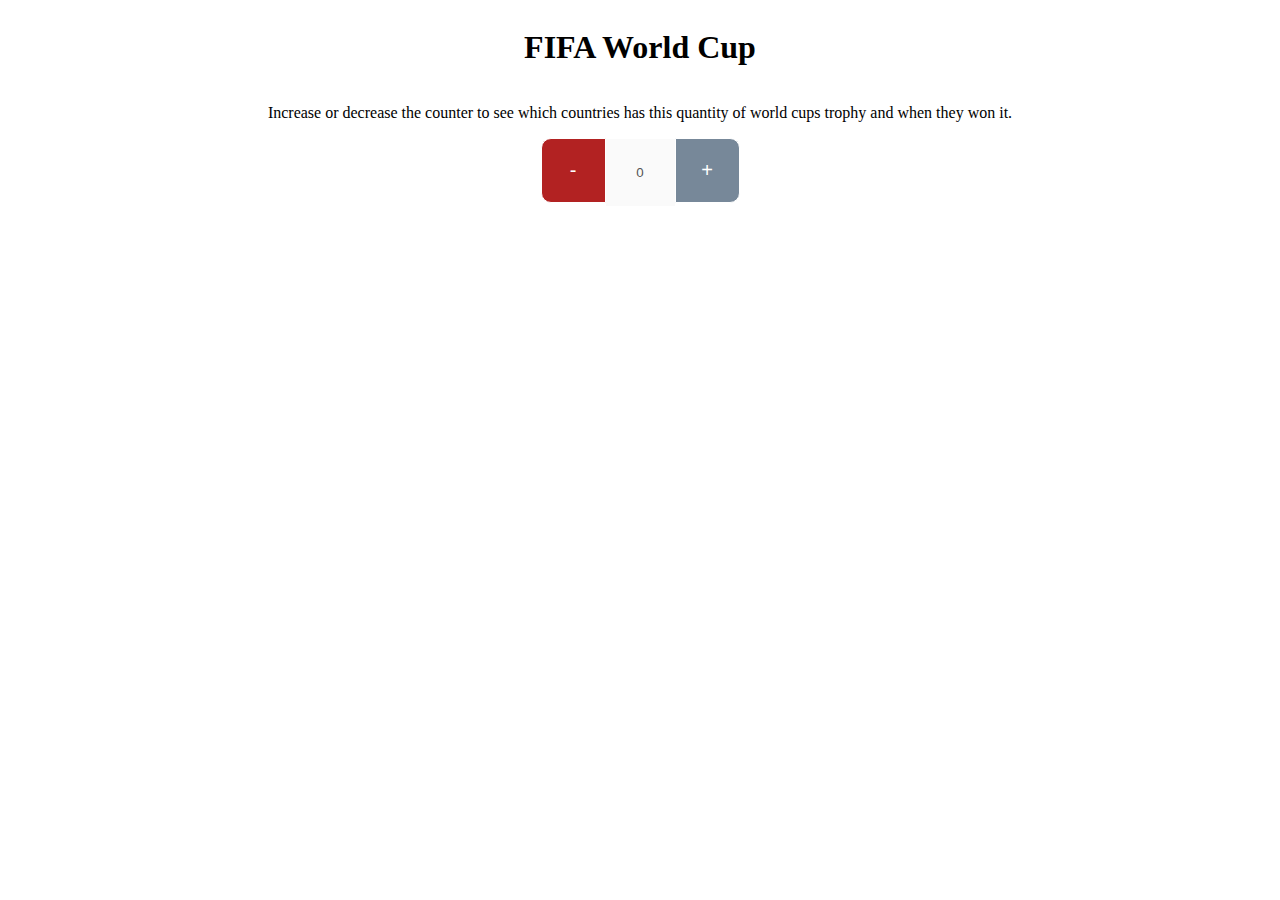
<file: domjs/index.html>
<!DOCTYPE html>
<html>
  <head>
    <title>Fifa World Cup</title>
    <script src="world_cup.js" defer></script>
    <script src="style.js" defer></script>
  </head>
  <body id="body"></body>
</html>
</file>
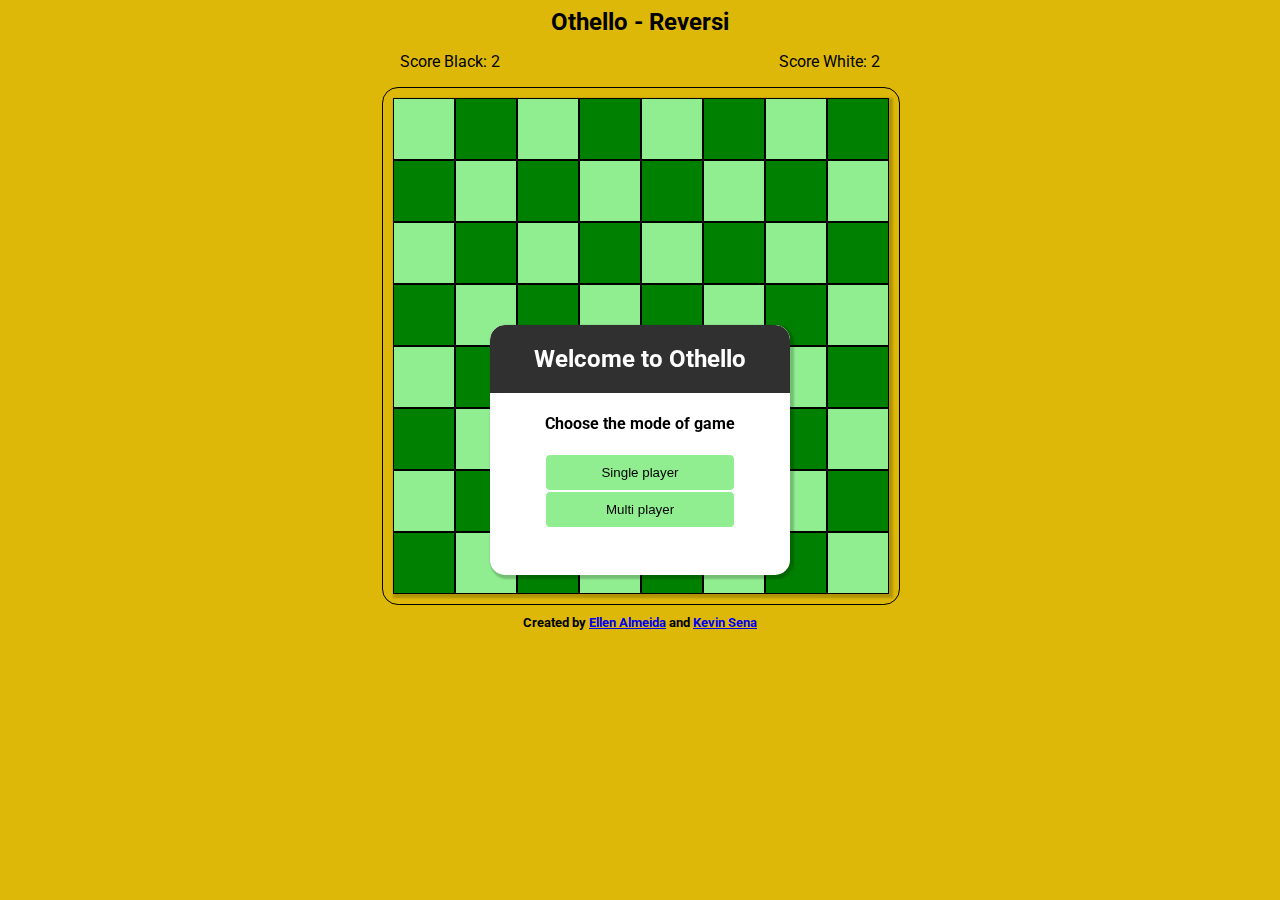
<file: othello/othello.html>
<!DOCTYPE html>
<html>
    <head>
        <meta charset="utf-8" />
        <title>Othello - Reversi</title>
        <script src="othello.js" defer></script>
        <link href="style.css" rel="stylesheet" />
    </head>
    <body>
        <h2 style="margin: 0px">Othello - Reversi</h2>
        <div id="div_score">
            <p id="score_black"></p>
            <p id="score_white"></p>
        </div>
        <div id="game">
            <div id="black_turn">
                <span id="black_circle" class="piece black-piece"></span>
                <p>BLACK'S TURN</p>
            </div>

            <div id="board">
                <table>
                    <tr class="row">
                        <td id="11" class="square"></td>
                        <td id="12" class="square"></td>
                        <td id="13" class="square"></td>
                        <td id="14" class="square"></td>
                        <td id="15" class="square"></td>
                        <td id="16" class="square"></td>
                        <td id="17" class="square"></td>
                        <td id="18" class="square"></td>
                    </tr>
                    <tr class="row">
                        <td id="21" class="square"></td>
                        <td id="22" class="square"></td>
                        <td id="23" class="square"></td>
                        <td id="24" class="square"></td>
                        <td id="25" class="square"></td>
                        <td id="26" class="square"></td>
                        <td id="27" class="square"></td>
                        <td id="28" class="square"></td>
                    </tr>
                    <tr class="row">
                        <td id="31" class="square"></td>
                        <td id="32" class="square"></td>
                        <td id="33" class="square"></td>
                        <td id="34" class="square"></td>
                        <td id="35" class="square"></td>
                        <td id="36" class="square"></td>
                        <td id="37" class="square"></td>
                        <td id="38" class="square"></td>
                    </tr>
                    <tr class="row">
                        <td id="41" class="square"></td>
                        <td id="42" class="square"></td>
                        <td id="43" class="square"></td>
                        <td id="44" class="square"></td>
                        <td id="45" class="square"></td>
                        <td id="46" class="square"></td>
                        <td id="47" class="square"></td>
                        <td id="48" class="square"></td>
                    </tr>
                    <tr class="row">
                        <td id="51" class="square"></td>
                        <td id="52" class="square"></td>
                        <td id="53" class="square"></td>
                        <td id="54" class="square"></td>
                        <td id="55" class="square"></td>
                        <td id="56" class="square"></td>
                        <td id="57" class="square"></td>
                        <td id="58" class="square"></td>
                    </tr>
                    <tr class="row">
                        <td id="61" class="square"></td>
                        <td id="62" class="square"></td>
                        <td id="63" class="square"></td>
                        <td id="64" class="square"></td>
                        <td id="65" class="square"></td>
                        <td id="66" class="square"></td>
                        <td id="67" class="square"></td>
                        <td id="68" class="square"></td>
                    </tr>
                    <tr class="row">
                        <td id="71" class="square"></td>
                        <td id="72" class="square"></td>
                        <td id="73" class="square"></td>
                        <td id="74" class="square"></td>
                        <td id="75" class="square"></td>
                        <td id="76" class="square"></td>
                        <td id="77" class="square"></td>
                        <td id="78" class="square"></td>
                    </tr>
                    <tr class="row">
                        <td id="81" class="square"></td>
                        <td id="82" class="square"></td>
                        <td id="83" class="square"></td>
                        <td id="84" class="square"></td>
                        <td id="85" class="square"></td>
                        <td id="86" class="square"></td>
                        <td id="87" class="square"></td>
                        <td id="88" class="square"></td>
                    </tr>
                </table>
            </div>

            <div id="white_turn">
                <span id="white_circle" class="piece white-piece"></span>
                <p>WHITE'S TURN</p>
            </div>
        </div>

        <h5 style="margin-top: 10px; margin-bottom: 0px">
            Created by
            <a href="https://github.com/EllenSouza">Ellen Almeida</a> and
            <a href="https://github.com/keviinsna">Kevin Sena</a>
        </h5>
        <div id="modal">
            <div id="modal-container">
                <header id="modal-header">
                    <h2>Welcome to Othello</h2>
                </header>
                <main id="modal-content">
                    <h4>Choose the mode of game</h4>

                    <button id="single-player" value="single-player">
                        Single player
                    </button>
                    <button id="multi-player" value="multi-player">
                        Multi player
                    </button>
                </main>
                <footer></footer>
            </div>
        </div>
    </body>
</html>
</file>
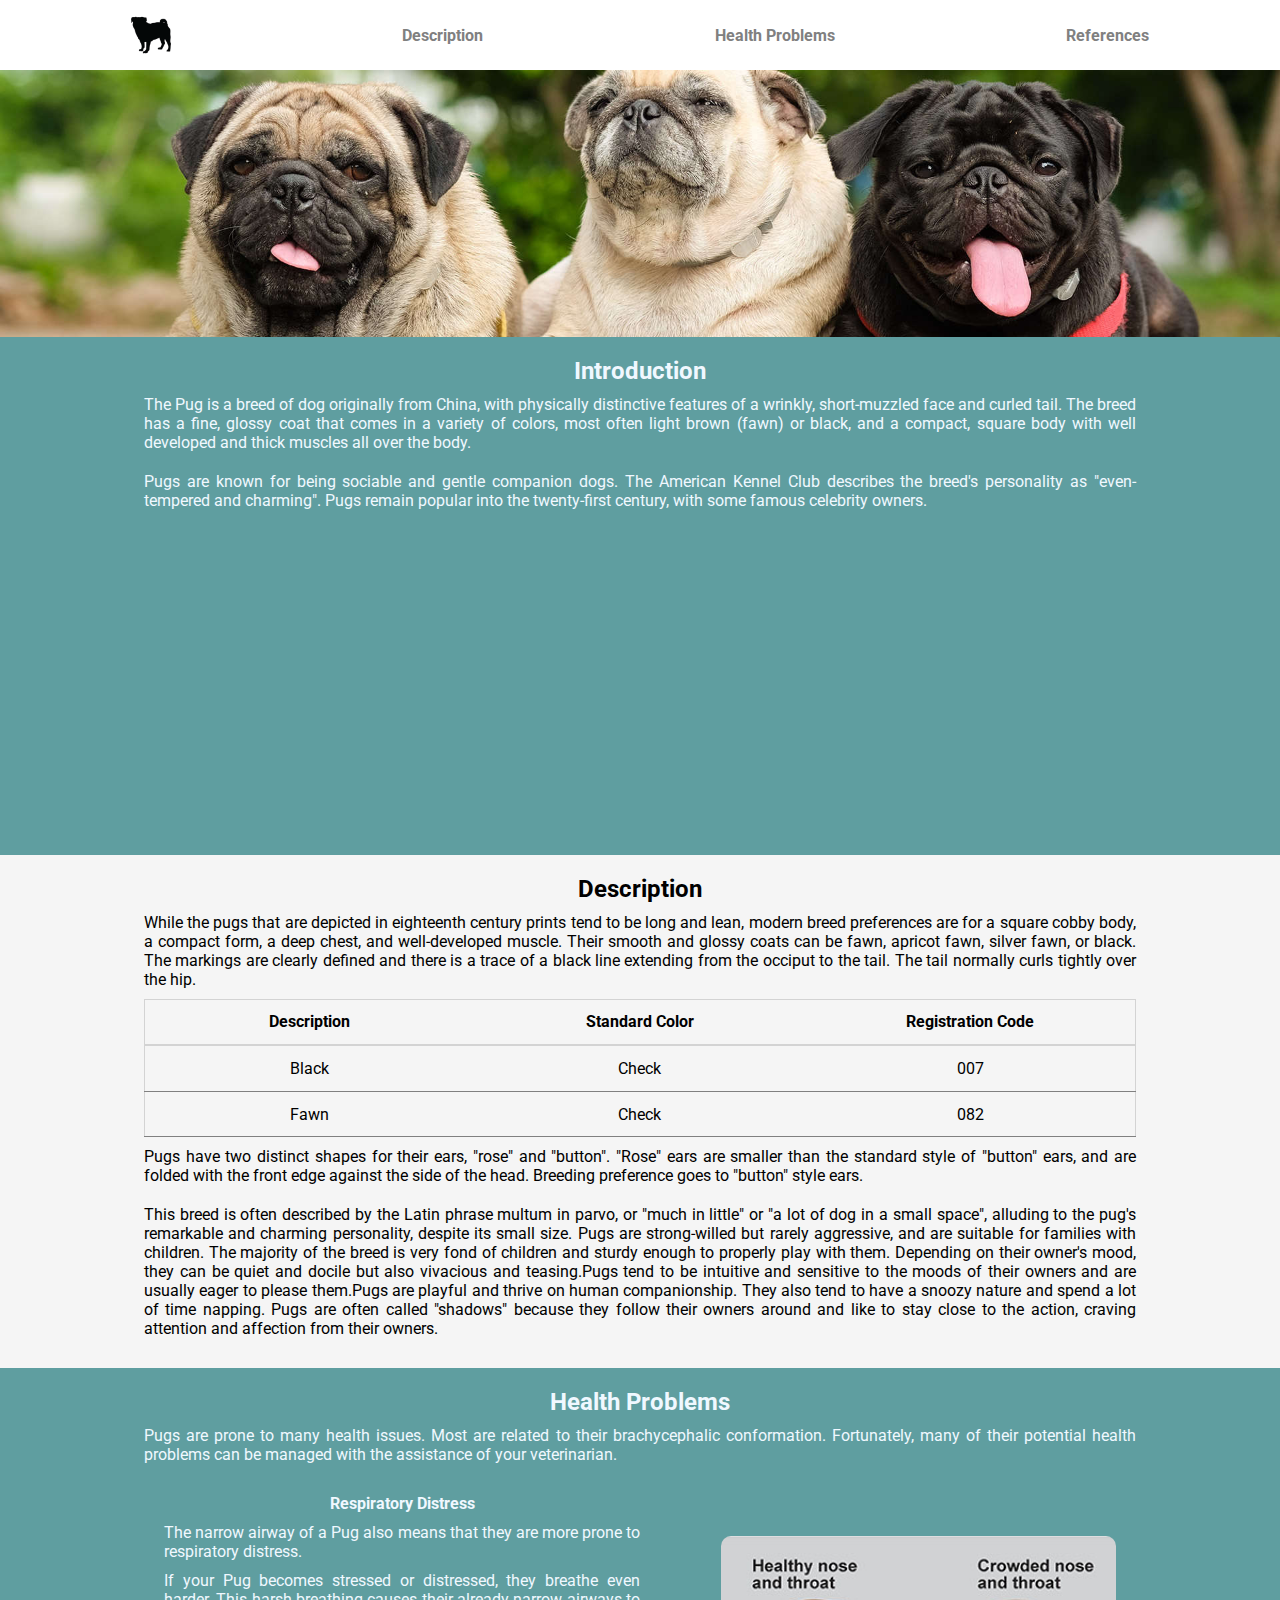
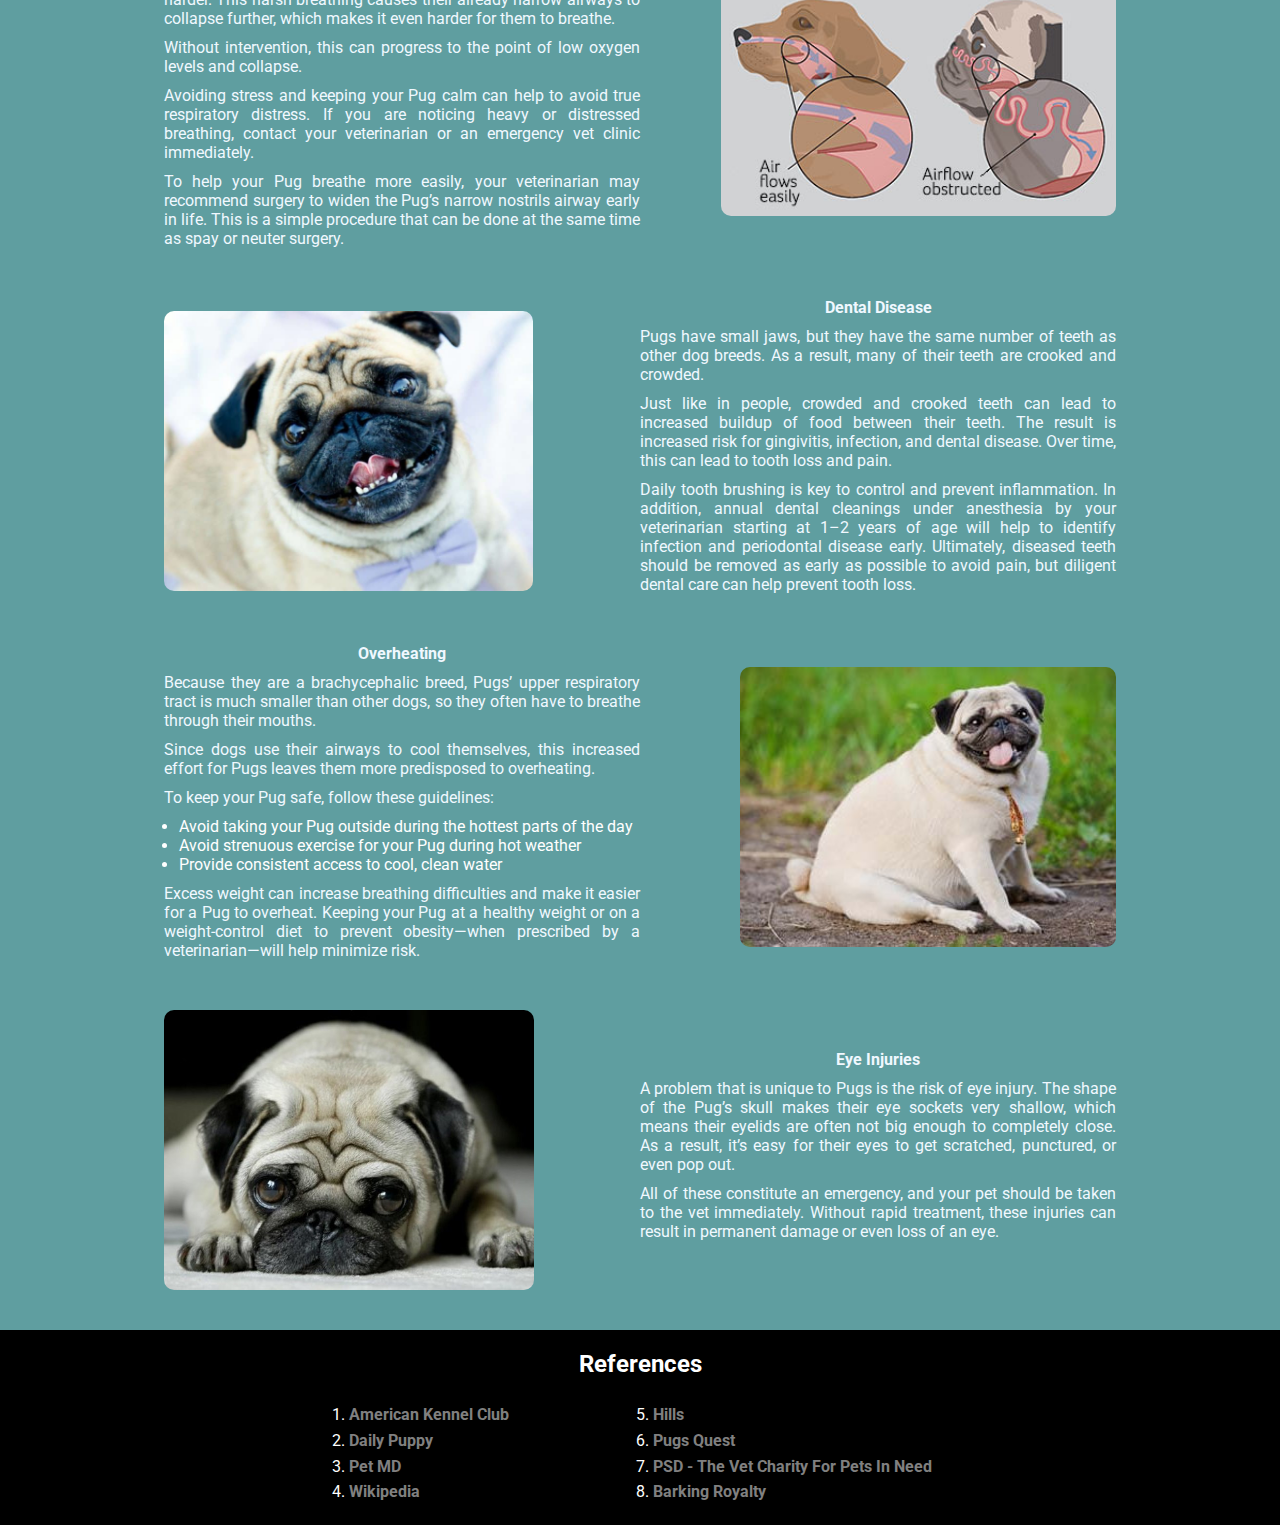
<file: website/pug.html>
<html>
  <head>
    <meta charset="UTF-8" />
    <meta name="description" content="Free Web tutorials" />
    <meta name="author" content="Kevin Sena" />
    <meta name="viewport" content="width=device-width, initial-scale=1.0" />

    <link href="pug.css" rel="stylesheet" />
    <link rel="icon" type="image/png" href="../images/pug-icon.png" />
    <title>PUG</title>
  </head>
  <body>
    <header>
      <nav>
        <a href="#">
          <figure>
            <img
              src="../icons/pug-icon.png"
              height="40px"
              width="40px"
              alt="pug icon"
              title="pug icon"
            />
          </figure>
        </a>
        <a href="#description">Description</a>
        <a href="#health">Health Problems</a>
        <a href="#references">References</a>
      </nav>
      <figure>
        <img
          src="./imgs/pugs.jpg"
          alt="three cute pugs"
          title="three cute pugs"
        />
      </figure>
    </header>
    <main>
      <section id="introduction">
        <h2>Introduction</h2>
        <p>
          The Pug is a breed of dog originally from China, with physically
          distinctive features of a wrinkly, short-muzzled face and curled tail.
          The breed has a fine, glossy coat that comes in a variety of colors,
          most often light brown (fawn) or black, and a compact, square body
          with well developed and thick muscles all over the body.
        </p>
        <p>
          Pugs are known for being sociable and gentle companion dogs. The
          American Kennel Club describes the breed's personality as
          "even-tempered and charming". Pugs remain popular into the
          twenty-first century, with some famous celebrity owners.
        </p>
        <iframe
          width="560"
          height="315"
          src="https://www.youtube.com/embed/3xC4miH_rXo"
          title="YouTube video player"
          frameborder="0"
          allow="accelerometer; autoplay; clipboard-write; encrypted-media; gyroscope; picture-in-picture"
          allowfullscreen
        ></iframe>
      </section>
      <section id="description">
        <h2>Description</h2>
        <p>
          While the pugs that are depicted in eighteenth century prints tend to
          be long and lean, modern breed preferences are for a square cobby
          body, a compact form, a deep chest, and well-developed muscle. Their
          smooth and glossy coats can be fawn, apricot fawn, silver fawn, or
          black. The markings are clearly defined and there is a trace of a
          black line extending from the occiput to the tail. The tail normally
          curls tightly over the hip.
        </p>
        <table>
          <thead>
            <tr>
              <th>Description</th>
              <th>Standard Color</th>
              <th>Registration Code</th>
            </tr>
          </thead>
          <tbody>
            <tr>
              <td>Black</td>
              <td>Check</td>
              <td>007</td>
            </tr>
            <tr>
              <td>Fawn</td>
              <td>Check</td>
              <td>082</td>
            </tr>
          </tbody>
        </table>
        <p>
          Pugs have two distinct shapes for their ears, "rose" and "button".
          "Rose" ears are smaller than the standard style of "button" ears, and
          are folded with the front edge against the side of the head. Breeding
          preference goes to "button" style ears.
        </p>
        <p>
          This breed is often described by the Latin phrase multum in parvo, or
          "much in little" or "a lot of dog in a small space", alluding to the
          pug's remarkable and charming personality, despite its small size.
          Pugs are strong-willed but rarely aggressive, and are suitable for
          families with children. The majority of the breed is very fond of
          children and sturdy enough to properly play with them. Depending on
          their owner's mood, they can be quiet and docile but also vivacious
          and teasing.Pugs tend to be intuitive and sensitive to the moods of
          their owners and are usually eager to please them.Pugs are playful and
          thrive on human companionship. They also tend to have a snoozy nature
          and spend a lot of time napping. Pugs are often called "shadows"
          because they follow their owners around and like to stay close to the
          action, craving attention and affection from their owners.
        </p>
      </section>

      <section id="health">
        <h2>Health Problems</h2>
        <p>
          Pugs are prone to many health issues. Most are related to their
          brachycephalic conformation. Fortunately, many of their potential
          health problems can be managed with the assistance of your
          veterinarian.
        </p>
        <div id="problems">
          <div class="row">
            <div id="respiratory-distress">
              <h4>Respiratory Distress</h4>
              <p>
                The narrow airway of a Pug also means that they are more prone
                to respiratory distress.
              </p>
              <p>
                If your Pug becomes stressed or distressed, they breathe even
                harder. This harsh breathing causes their already narrow airways
                to collapse further, which makes it even harder for them to
                breathe.
              </p>
              <p>
                Without intervention, this can progress to the point of low
                oxygen levels and collapse.
              </p>
              <p>
                Avoiding stress and keeping your Pug calm can help to avoid true
                respiratory distress. If you are noticing heavy or distressed
                breathing, contact your veterinarian or an emergency vet clinic
                immediately.
              </p>
              <p>
                To help your Pug breathe more easily, your veterinarian may
                recommend surgery to widen the Pug’s narrow nostrils airway
                early in life. This is a simple procedure that can be done at
                the same time as spay or neuter surgery.
              </p>
            </div>
            <figure>
              <img
                alt="respiratory disease pug"
                title="respiratory disease pug"
                src="./imgs/respiratory-distress-pug.jpg"
                height="280px"
                width="120px"
              />
            </figure>
          </div>
          <div class="row">
            <figure>
              <img
                alt="dental disease pug"
                title="dental disease pug"
                src="./imgs/dental-disease-pug.jpg"
                height="280px"
                width="120px"
              />
            </figure>
            <div id="dental-disease">
              <h4>Dental Disease</h4>
              <div>
                <p>
                  Pugs have small jaws, but they have the same number of teeth
                  as other dog breeds. As a result, many of their teeth are
                  crooked and crowded.
                </p>
                <p>
                  Just like in people, crowded and crooked teeth can lead to
                  increased buildup of food between their teeth. The result is
                  increased risk for gingivitis, infection, and dental disease.
                  Over time, this can lead to tooth loss and pain.
                </p>
                <p>
                  Daily tooth brushing is key to control and prevent
                  inflammation. In addition, annual dental cleanings under
                  anesthesia by your veterinarian starting at 1–2 years of age
                  will help to identify infection and periodontal disease early.
                  Ultimately, diseased teeth should be removed as early as
                  possible to avoid pain, but diligent dental care can help
                  prevent tooth loss.
                </p>
              </div>
            </div>
          </div>
          <div class="row">
            <div id="overheating">
              <h4>Overheating</h4>
              <p>
                Because they are a brachycephalic breed, Pugs’ upper respiratory
                tract is much smaller than other dogs, so they often have to
                breathe through their mouths.
              </p>
              <p>
                Since dogs use their airways to cool themselves, this increased
                effort for Pugs leaves them more predisposed to overheating.
              </p>
              <p>To keep your Pug safe, follow these guidelines:</p>
              <ul>
                <li>
                  Avoid taking your Pug outside during the hottest parts of the
                  day
                </li>
                <li>
                  Avoid strenuous exercise for your Pug during hot weather
                </li>
                <li>Provide consistent access to cool, clean water</li>
              </ul>
              <p>
                Excess weight can increase breathing difficulties and make it
                easier for a Pug to overheat. Keeping your Pug at a healthy
                weight or on a weight-control diet to prevent obesity—when
                prescribed by a veterinarian—will help minimize risk.
              </p>
            </div>
            <figure>
              <img
                alt="overheating pug"
                title="overheating pug"
                src="./imgs/overheating-pug.jpg"
                height="280px"
                width="120px"
              />
            </figure>
          </div>
          <div class="row">
            <figure>
              <img
                alt="eye injuries pug"
                title="eye injuries pug"
                src="./imgs/eye-injuries-pug.jpg"
                height="280px"
                width="120px"
              />
            </figure>
            <div id="eye-injuries">
              <h4>Eye Injuries</h4>
              <div>
                <p>
                  A problem that is unique to Pugs is the risk of eye injury.
                  The shape of the Pug’s skull makes their eye sockets very
                  shallow, which means their eyelids are often not big enough to
                  completely close. As a result, it’s easy for their eyes to get
                  scratched, punctured, or even pop out.
                </p>
                <p>
                  All of these constitute an emergency, and your pet should be
                  taken to the vet immediately. Without rapid treatment, these
                  injuries can result in permanent damage or even loss of an
                  eye.
                </p>
              </div>
            </div>
          </div>
        </div>
      </section>
    </main>
    <footer id="references">
      <h2>References</h2>
      <div id="list-links">
        <ol>
          <li>
            <a target="blank" href="https://www.akc.org/dog-breeds/pug/"
              >American Kennel Club</a
            >
          </li>
          <li>
            <a
              target="blank"
              href="https://dogcare.dailypuppy.com/characteristics-traits-pug-dogs-7484.html"
              >Daily Puppy</a
            >
          </li>
          <li>
            <a target="blank" href="https://www.petmd.com/dog/breeds/c_dg_pug"
              >Pet MD</a
            >
          </li>
          <li>
            <a
              target="blank"
              href="https://en.wikipedia.org/wiki/Pug#Historical_depictions_of_pugs"
              >Wikipedia</a
            >
          </li>
        </ol>
        <ol start="5">
          <li>
            <a
              target="blank"
              href="https://www.hillspet.com/dog-care/healthcare/heat-exhaustion-in-dogs"
              >Hills</a
            >
          </li>
          <li>
            <a
              target="blank"
              href="https://www.pugsquest.com/pug-teeth-problems/"
              >Pugs Quest</a
            >
          </li>
          <li>
            <a
              target="blank"
              href="https://www.pdsa.org.uk/pet-help-and-advice/pet-health-hub/conditions/boas-breathing-problems-in-flat-faced-dogs"
              >PSD - The Vet Charity For Pets In Need</a
            >
          </li>
          <li>
            <a
              target="blank"
              href="https://barkingroyalty.com/pug-eye-problems/"
              >Barking Royalty</a
            >
          </li>
        </ol>
      </div>
    </footer>
  </body>
</html>
</file>
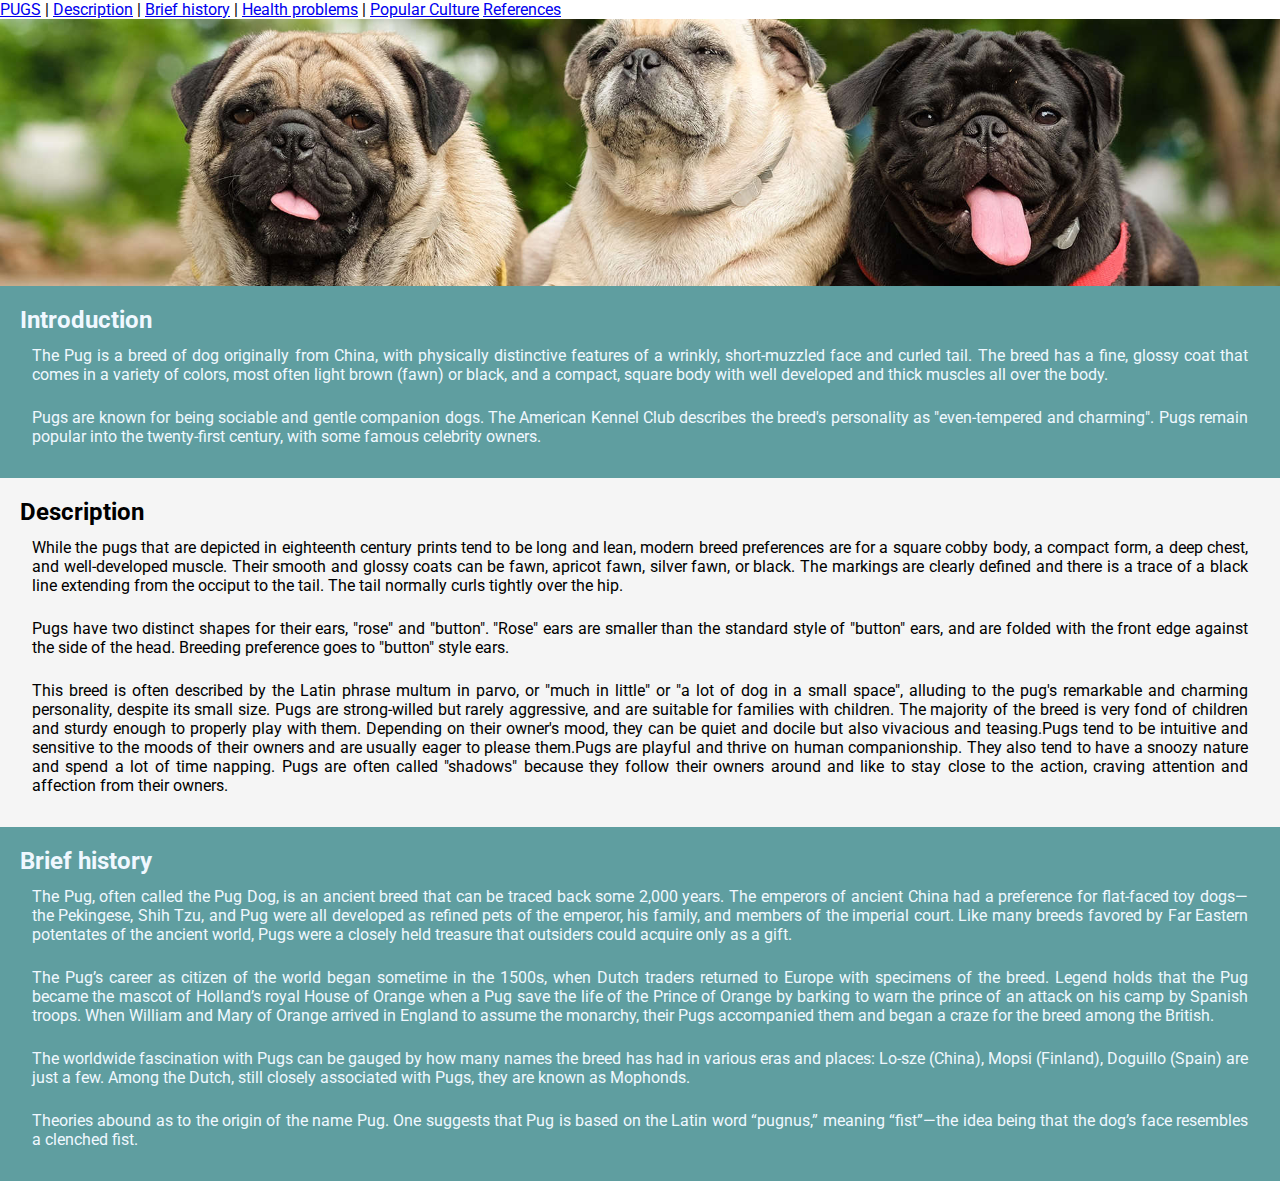
<file: website/web-site.html>
<html>
  <head>
    <meta charset="UTF-8" />
    <meta name="description" content="Free Web tutorials" />
    <meta name="author" content="Kevin Sena" />
    <meta name="viewport" content="width=device-width, initial-scale=1.0" />

    <link href="web-site.css" rel="stylesheet" />
  </head>
  <body>
    <header>
      <nav>
        <a href="#">PUGS</a> | <a href="#">Description</a> |
        <a href="#">Brief history</a> | <a href="#">Health problems</a> |
        <a href="#">Popular Culture</a>
        <a href="#">References</a>
      </nav>
      <figure>
        <img src="../images/pugs.jpg" />
      </figure>
    </header>
    <main>
      <section id="introduction">
        <h2>Introduction</h2>
        <p>
          The Pug is a breed of dog originally from China, with physically
          distinctive features of a wrinkly, short-muzzled face and curled tail.
          The breed has a fine, glossy coat that comes in a variety of colors,
          most often light brown (fawn) or black, and a compact, square body
          with well developed and thick muscles all over the body.
        </p>
        <p>
          Pugs are known for being sociable and gentle companion dogs. The
          American Kennel Club describes the breed's personality as
          "even-tempered and charming". Pugs remain popular into the
          twenty-first century, with some famous celebrity owners.
        </p>
      </section>
      <section id="description">
        <h2>Description</h2>
        <p>
          While the pugs that are depicted in eighteenth century prints tend to
          be long and lean, modern breed preferences are for a square cobby
          body, a compact form, a deep chest, and well-developed muscle. Their
          smooth and glossy coats can be fawn, apricot fawn, silver fawn, or
          black. The markings are clearly defined and there is a trace of a
          black line extending from the occiput to the tail. The tail normally
          curls tightly over the hip.
        </p>
        <p>
          Pugs have two distinct shapes for their ears, "rose" and "button".
          "Rose" ears are smaller than the standard style of "button" ears, and
          are folded with the front edge against the side of the head. Breeding
          preference goes to "button" style ears.
        </p>
        <p>
          This breed is often described by the Latin phrase multum in parvo, or
          "much in little" or "a lot of dog in a small space", alluding to the
          pug's remarkable and charming personality, despite its small size.
          Pugs are strong-willed but rarely aggressive, and are suitable for
          families with children. The majority of the breed is very fond of
          children and sturdy enough to properly play with them. Depending on
          their owner's mood, they can be quiet and docile but also vivacious
          and teasing.Pugs tend to be intuitive and sensitive to the moods of
          their owners and are usually eager to please them.Pugs are playful and
          thrive on human companionship. They also tend to have a snoozy nature
          and spend a lot of time napping. Pugs are often called "shadows"
          because they follow their owners around and like to stay close to the
          action, craving attention and affection from their owners.
        </p>
        <figure></figure>
      </section>
      <section id="history">
        <h2>Brief history</h2>
        <p>
          The Pug, often called the Pug Dog, is an ancient breed that can be
          traced back some 2,000 years. The emperors of ancient China had a
          preference for flat-faced toy dogs—the Pekingese, Shih Tzu, and Pug
          were all developed as refined pets of the emperor, his family, and
          members of the imperial court. Like many breeds favored by Far Eastern
          potentates of the ancient world, Pugs were a closely held treasure
          that outsiders could acquire only as a gift.
        </p>
        <p>
          The Pug’s career as citizen of the world began sometime in the 1500s,
          when Dutch traders returned to Europe with specimens of the breed.
          Legend holds that the Pug became the mascot of Holland’s royal House
          of Orange when a Pug save the life of the Prince of Orange by barking
          to warn the prince of an attack on his camp by Spanish troops. When
          William and Mary of Orange arrived in England to assume the monarchy,
          their Pugs accompanied them and began a craze for the breed among the
          British.
        </p>
        <p>
          The worldwide fascination with Pugs can be gauged by how many names
          the breed has had in various eras and places: Lo-sze (China), Mopsi
          (Finland), Doguillo (Spain) are just a few. Among the Dutch, still
          closely associated with Pugs, they are known as Mophonds.
        </p>
        <p>
          Theories abound as to the origin of the name Pug. One suggests that
          Pug is based on the Latin word “pugnus,” meaning “fist”—the idea being
          that the dog’s face resembles a clenched fist.
        </p>
        <figure></figure>
      </section>
    </main>
  </body>
</html>
</file>
<file: othello/style.css>
@import url('https://fonts.googleapis.com/css2?family=Roboto:wght@300&display=swap');

html {
    font-family: 'Roboto', sans-serif;
}

body {
    display: flex;
    flex-direction: column;
    align-items: center;
    background-color: #deb808;
    overflow-y: hidden;
    overflow-x: hidden;
}

#board {
    height: 100%;
    padding: 10px;
    border: 1px solid black;
    border-radius: 1rem;
}

table {
    border-collapse: collapse;
    box-shadow: 2px 2px 2px 2px rgba(0, 0, 0, 0.2);
}

.square {
    display: inline-flex;
    align-items: center;
    justify-content: center;
    height: 50px;
    width: 50px;
    border: 1px solid black;
    padding: 5px;
}

.piece {
    display: inline-block;
    height: 30px;
    width: 30px;
    border-radius: 50%;
    box-shadow: 2px 2px 2px 2px rgba(0, 0, 0, 0.2);
}

@keyframes flip-black-piece {
    from {
        background-color: #303030;
        border-color: black;
    }
    to {
        background-color: white;
        border: 5px solid #dbdada;
    }
    100% {
        rotate: 360deg;
    }
}

@keyframes flip-white-piece {
    from {
        background-color: white;
        border: 5px solid #dbdada;
    }
    to {
        background-color: #303030;
        border-color: black;
    }
    0% {
    }
    100% {
        rotate: 360deg;
    }
}

.white-piece {
    background-color: white;
    border: 5px solid #dbdada;
}

.black-piece {
    border: 5px solid black;
    background-color: #303030;
}

#div_score {
    display: flex;
    justify-content: space-between;
    width: 30em;
}

#game {
    display: flex;
    justify-content: space-between;
    width: 65em;
    align-items: center;
}

#black_turn,
#white_turn {
    display: flex;
    flex-direction: column;
    align-items: center;
}

#modal {
    top: 0;
    left: 0;
    right: 0;
    bottom: 0;
    width: 300px;
    height: 250px;
    z-index: 9999;
    margin: auto;
    display: block;
    position: fixed;
    border-radius: 15px;
    background-color: #fff;
    box-sizing: border-box;
    overflow-y: hidden;
    box-shadow: 2px 2px 2px 2px rgba(0, 0, 0, 0.2);
}

#modal-container {
    display: flex;
    flex-direction: column;
    justify-content: center;
    align-items: center;
}

#modal-container header {
    display: flex;
    align-items: center;
    justify-content: center;
    width: 100%;
    color: white;
    border-top-left-radius: 15px;
    border-top-right-radius: 15px;
    background-color: #303030;
}

#modal-container main {
    display: flex;
    flex-direction: column;
    justify-content: center;
}

button {
    padding: 10px;
    background-color: lightgreen;
    border: 1px solid white;
    border-radius: 5px;
}
button:hover {
    cursor: pointer;
    background-color: green;
    color: white;
}
</file>
<file: website/pug.css>
@import url("https://fonts.googleapis.com/css2?family=Roboto:wght@300&display=swap");

* {
  padding: 0;
  margin: 0;
  border: 0;
  vertical-align: baseline;
  font-family: "Roboto", sans-serif;
}

nav {
  display: flex;
  justify-content: space-around;
  align-items: center;
  padding: 15px;
}

a {
  text-decoration: none;
  color: grey;
  font-weight: bold;
}

a:hover {
  color: black;
  font-weight: bold;
}

img {
  width: 100%;
}

main img {
  border-radius: 10px;
}

ul {
  margin-left: 15px;
  list-style-type: disc;
  color: white;
}

ol {
  line-height: 1.6rem;
}

main #introduction,
#health {
  display: flex;
  flex-direction: column;
  align-items: center;
  padding: 20px;
  background-color: cadetblue;
  color: aliceblue;
}

main #description {
  display: flex;
  flex-direction: column;
  align-items: center;
  padding: 20px;
  background-color: whitesmoke;
}

footer {
  display: flex;
  flex-direction: column;
  align-items: center;
  justify-content: center;
  padding: 20px;
  color: white;
  background-color: black;
  gap: 1.5rem;
}

footer a:hover {
  color: white;
}

footer #list-links {
  display: flex;
  align-items: center;
  justify-content: space-between;
  gap: 9rem;
}

table {
  width: 80%;
  margin-left: 12px;
  margin-right: 12px;
  table-layout: fixed;
  border: 1px solid lightgray;
  border-collapse: collapse;
}

th {
  border-bottom: 2px solid lightgray;
  padding: 0.8rem;
  font-weight: bold;
}

td {
  border-bottom: 0.5px solid gray;
  text-align: center;
  padding: 0.8rem;
}

h4 {
  text-align: center;
}

p {
  text-align: justify;
  width: 80%;
  margin-top: 10px;
  margin-bottom: 10px;
}

#problems {
  display: flex;
  flex-direction: column;
  justify-content: space-around;
  width: 80%;
}

#problems .row {
  display: flex;
  justify-content: space-between;
  align-items: center;
  gap: 15px;
}

#problems .row #eye-injuries,
#dental-disease,
#overheating,
#respiratory-distress {
  width: 50%;
}

#problems p {
  width: 100%;
}

.row {
  margin: 20px;
}
</file>
<file: website/web-site.css>
@import url("https://fonts.googleapis.com/css2?family=Roboto:wght@300&display=swap");

* {
  padding: 0;
  margin: 0;
  border: 0;
  vertical-align: baseline;
  list-style: none;
}

html {
  font-family: "Roboto", sans-serif;
}

img {
  width: 100%;
}

main #introduction, #history {
  padding: 20px;
  background-color: cadetblue;
  color:aliceblue
}

main #description {
  padding: 20px;
  background-color: whitesmoke;
}

p {
  text-align: justify;
  padding: 12px;
}
</file>
